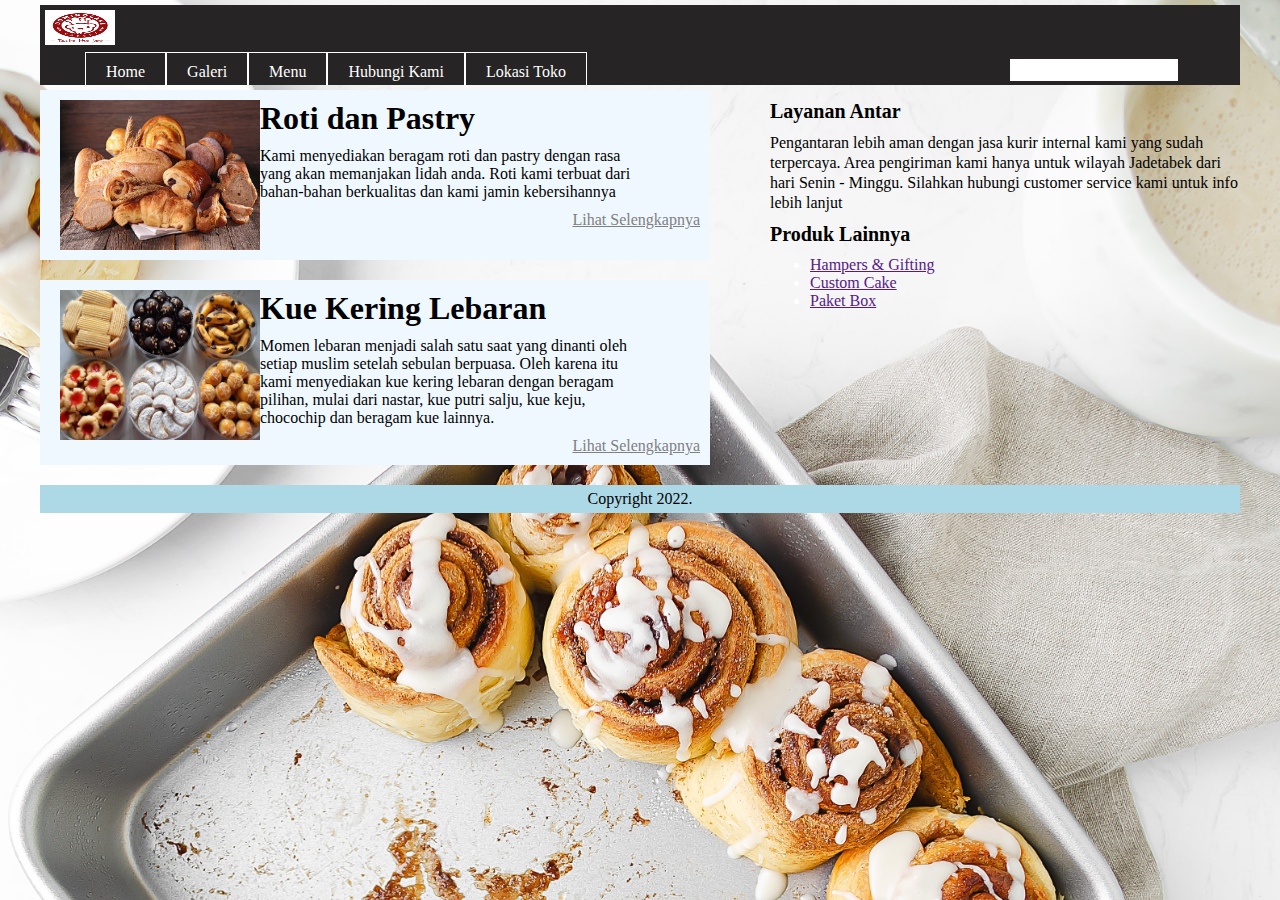
<file: index.html>
<!DOCTYPE html>
<html lang="en">
<head>
    <meta charset="UTF-8">
    <meta http-equiv="X-UA-Compatible" content="IE=edge">
    <meta name="viewport" content="width=device-width, initial-scale=1.0">
    <title>Domino Cake</title>
    <link rel="stylesheet" href="Style.css">
</head>
<body>

    <div class="container">
        <div class="header">
            <img src="Domino cake.jpg" alt="gambar">

            <ul class="menu-utama">
                <li><a href="Home.html">Home</a></li>
                <li><a href="Galeri.html">Galeri</a></li>
                <li><a href="Menu.html">Menu</a></li>
                <li><a href="Hubungi Kami.html">Hubungi Kami</a></li>
                <li><a href="Lokasi toko.html">Lokasi Toko</a></li>
            </ul>
            <form>
                <input type="text" name="cari">
            </form>
        </div>

        <div class="daftar-content">
            <div id="content">
                <img src="Roti dan Pastry.jpg" alt="gambar">
                <h1>Roti dan Pastry</h1>
                <p>Kami menyediakan beragam roti dan pastry dengan rasa yang akan memanjakan lidah anda. Roti kami terbuat dari bahan-bahan berkualitas dan kami jamin kebersihannya</p>
                <a href="">Lihat Selengkapnya</a>
            </div>
            <div id="content">
                <img src="Kue Kering Lebaran.jpg" alt="gambar">
                <h1>Kue Kering Lebaran</h1>
                <p>Momen lebaran menjadi salah satu saat yang dinanti oleh setiap muslim setelah sebulan berpuasa. Oleh karena itu kami menyediakan kue kering lebaran dengan beragam pilihan, mulai dari nastar, kue putri salju, kue keju, chocochip dan beragam kue lainnya.</p>
                <a href="">Lihat Selengkapnya</a>
            </div>

        </div>

        <div class="sidebar">
            <h2>Layanan Antar</h2> 
            <p>Pengantaran lebih aman dengan jasa kurir internal kami yang sudah terpercaya. Area pengiriman kami hanya untuk wilayah Jadetabek dari hari Senin - Minggu. Silahkan hubungi customer service kami untuk info lebih lanjut</p>
            <h2>Produk Lainnya</h2>
            <ul>
                <li><a href="">Hampers & Gifting</a></li>
                <li><a href="">Custom Cake</a></li> 
                <li><a href="">Paket Box</a></li>                          
            </ul>
        </div>

        <div class="footer">
            <p>Copyright 2022.</p>
        </div>
    </div>
    
</body>
</html>
</file>
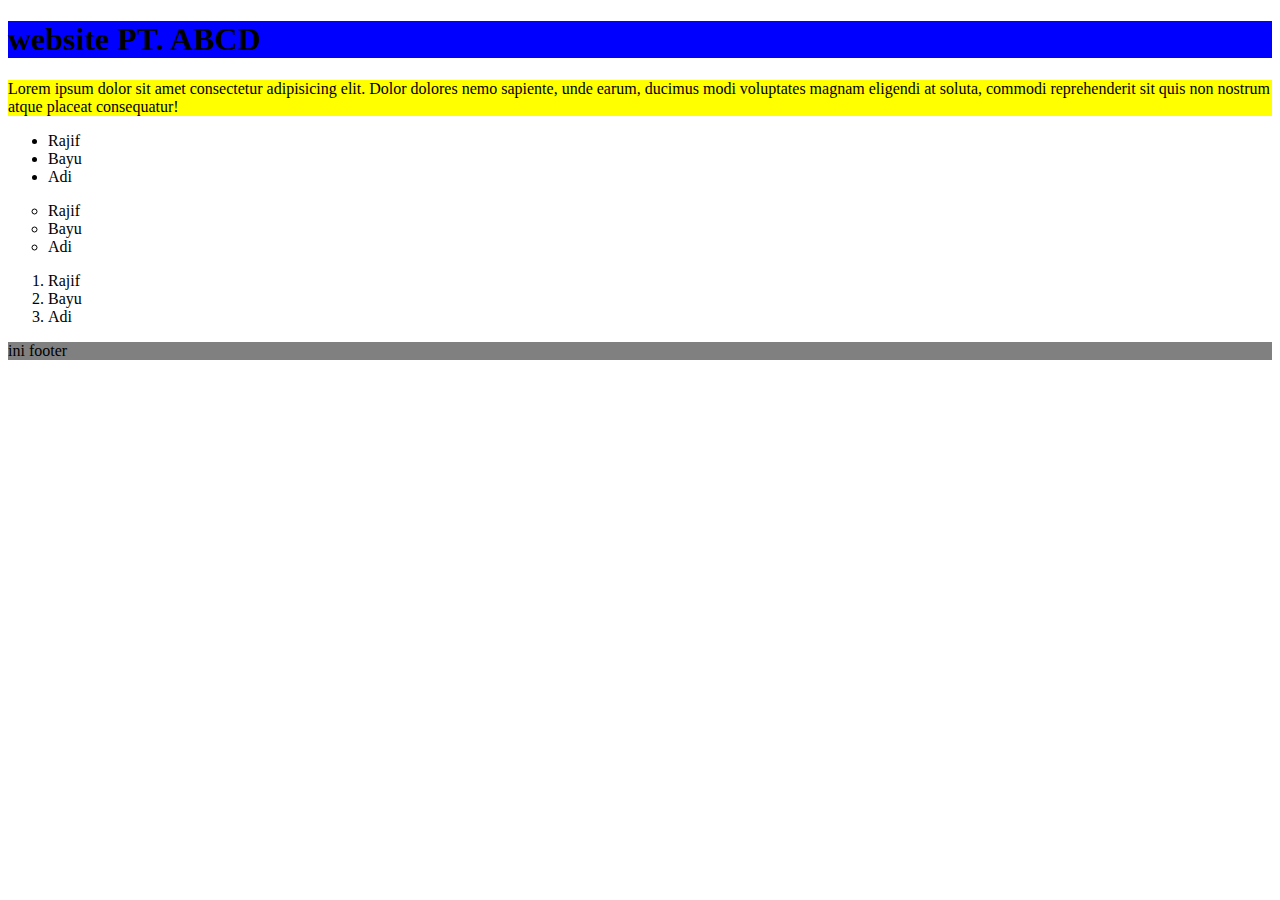
<file: Div.html>
<!DOCTYPE html>
<html lang="en">
<head>
    <meta charset="UTF-8">
    <meta http-equiv="X-UA-Compatible" content="IE=edge">
    <meta name="viewport" content="width=
    , initial-scale=1.0">
    <title>Document</title>
</head>
<body>
    
    <div class="header" style="background-color: blue">
        <h1>website PT. ABCD</h1>
    </div>
    <div class="content" style="background-color: yellow">
        <p>Lorem ipsum dolor sit amet consectetur adipisicing elit. Dolor dolores nemo sapiente, unde earum, ducimus modi voluptates magnam eligendi at soluta, commodi reprehenderit sit quis non nostrum atque placeat consequatur!</p>
    </div>
    <div class="sidebar"></div>
        <ul>
            <li>Rajif</li>
            <li>Bayu</li>
            <li>Adi</li>
        </ul>
        <ul style="list-style-type: circle;">
            <li>Rajif</li>
            <li>Bayu</li>
            <li>Adi</li>
        </ul>
        <ol>
            <li>Rajif</li>
            <li>Bayu</li>
            <li>Adi</li>
        </ol>
    </div>
    <div class="footer" style="background-color: gray">
        <p>ini footer</p>
    </div>

</body>
</html>
</file>
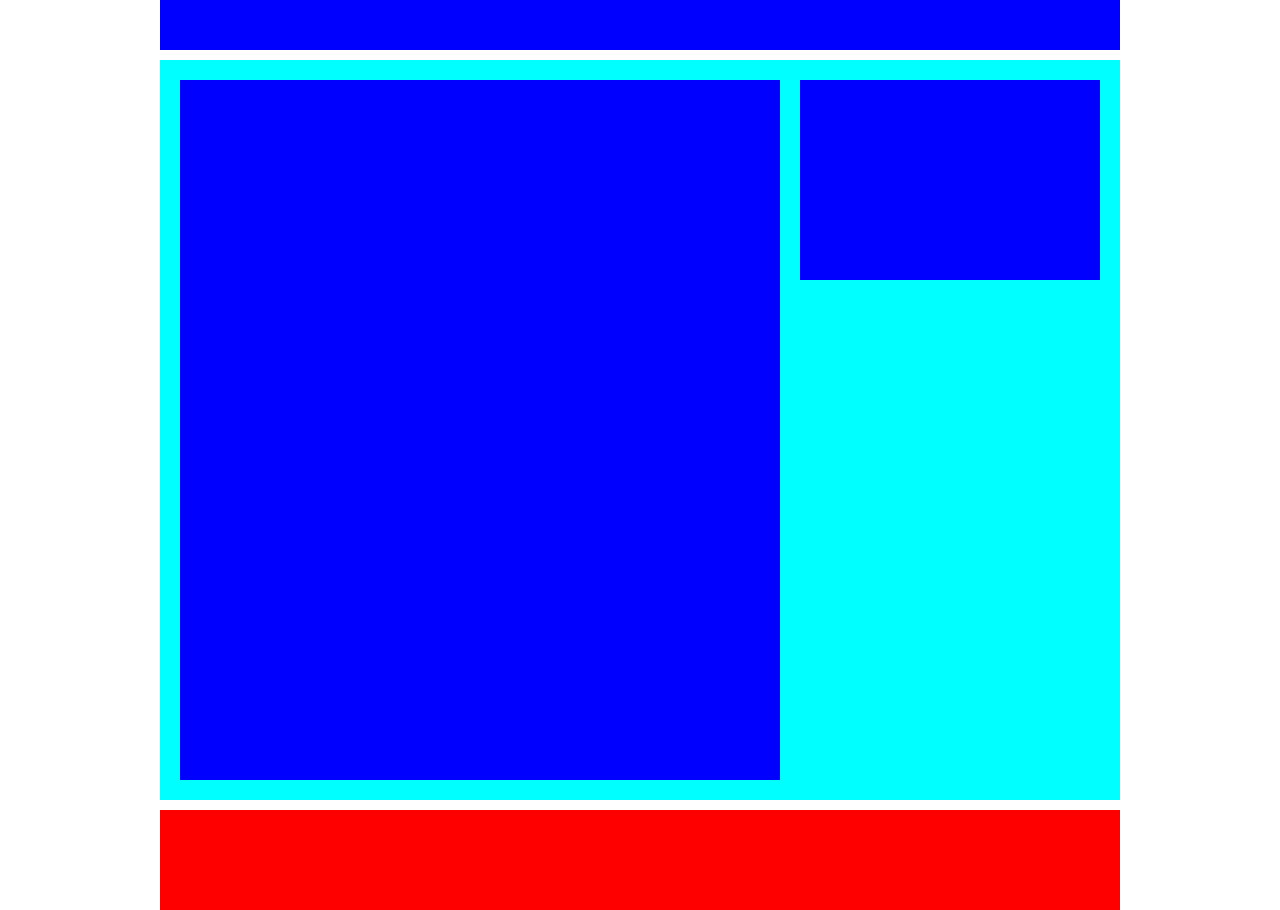
<file: float.html>
<!DOCTYPE html>
<html lang="en">
<head>
    <meta charset="UTF-8">
    <meta http-equiv="X-UA-Compatible" content="IE=edge">
    <meta name="viewport" content="width=device-width, initial-scale=1.0">
    <title>Document</title>
    <link rel="stylesheet" href="float.css">
</head>
<body>

    <!-- <img src="img/Roti 3.jpeg" alt="gambar" height="200" width="200"> 
    <p>Lorem ipsum dolor sit amet consectetur adipisicing elit. Placeat eaque dicta quia qui tempore possimus iusto impedit autem, ad dignissimos! Sapiente repellendus numquam ducimus ipsum? Ex error harum tenetur architecto.</p> -->

    <div class="wrapper">
        <div class="header"></div>
        <div class="content">
            <div id="berita"></div>
            <div id="sidebar"></div>    
        </div>
        <div class="footer"></div>   
    </div>
    
</body>
</html>
</file>
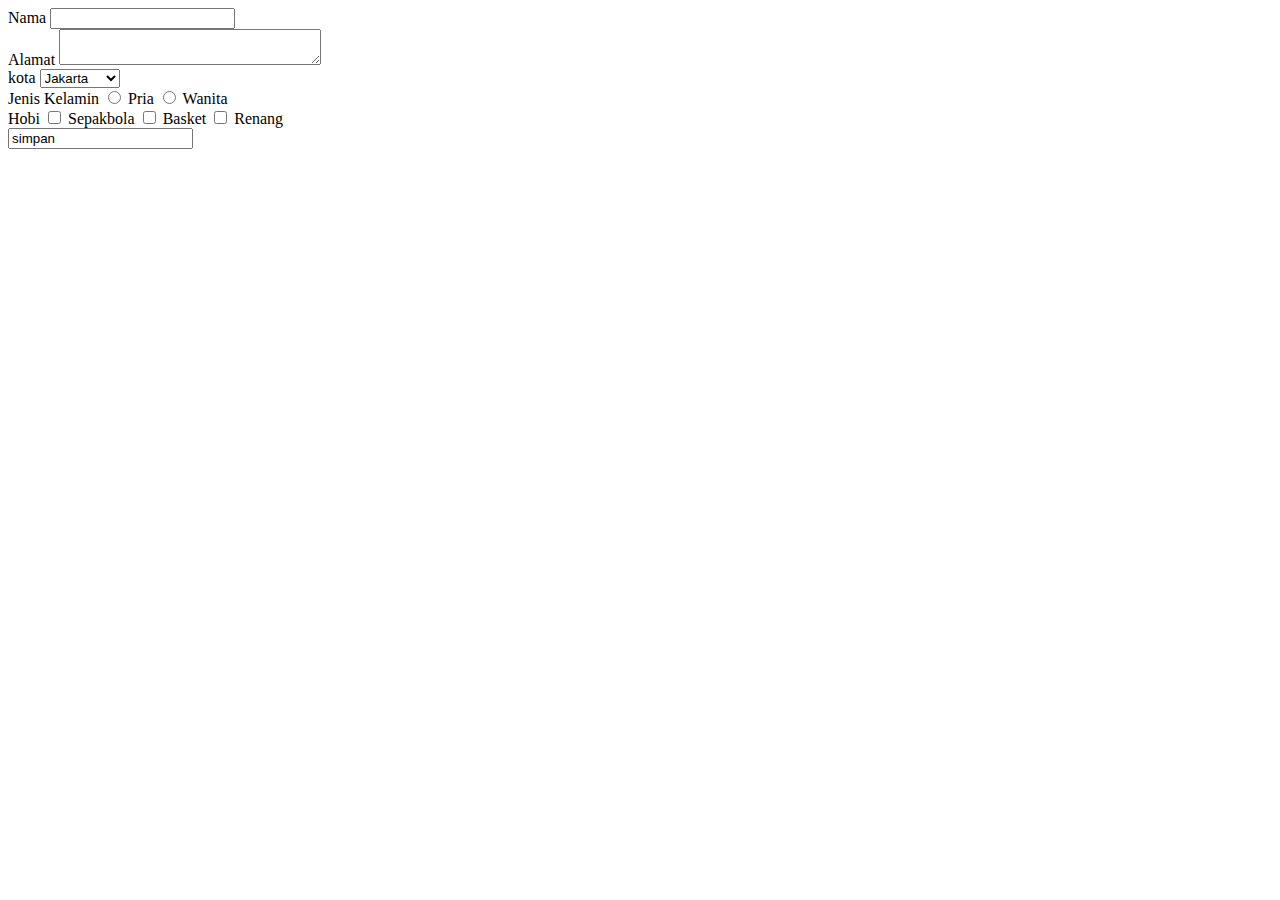
<file: form.html>
<!DOCTYPE html>
<html lang="en">
<head>
    <meta charset="UTF-8">
    <meta http-equiv="X-UA-Compatible" content="IE=edge">
    <meta name="viewport" content="width=device-width, initial-scale=1.0">
    <title>Form Pendaftaran Siswa SMK 2</title>
</head>
<body>
    
    <form>
        <label for="nama">Nama</label>
        <input type="text" name="nama">
        <br>
        <label for="alamat">Alamat</label>
        <textarea name="alamat" id="alamat" cols="30" </textarea></textarea>
        <br>
        <label for="kota">kota</label>
        <select name="kota" id="kota">
            <option value="jakarta">Jakarta</option>
            <option value="Bandung">Bandung</option>
            <option value="surabaya">Surabaya</option>
        </select>
        <br>
        <label for="jk">Jenis Kelamin</label>
        <input type="radio" name="jk"> Pria
        <input type="radio" name="jk"> Wanita
        <br>
        <label for="hobi">Hobi</label>
        <input type="checkbox" name="sepakbola"> Sepakbola
        <input type="checkbox" name="basket"> Basket
        <input type="checkbox" name="renang"> Renang
        <br>
        <input type="botton" name="botton" value="simpan">


    </form>
</body>
</html>
</file>
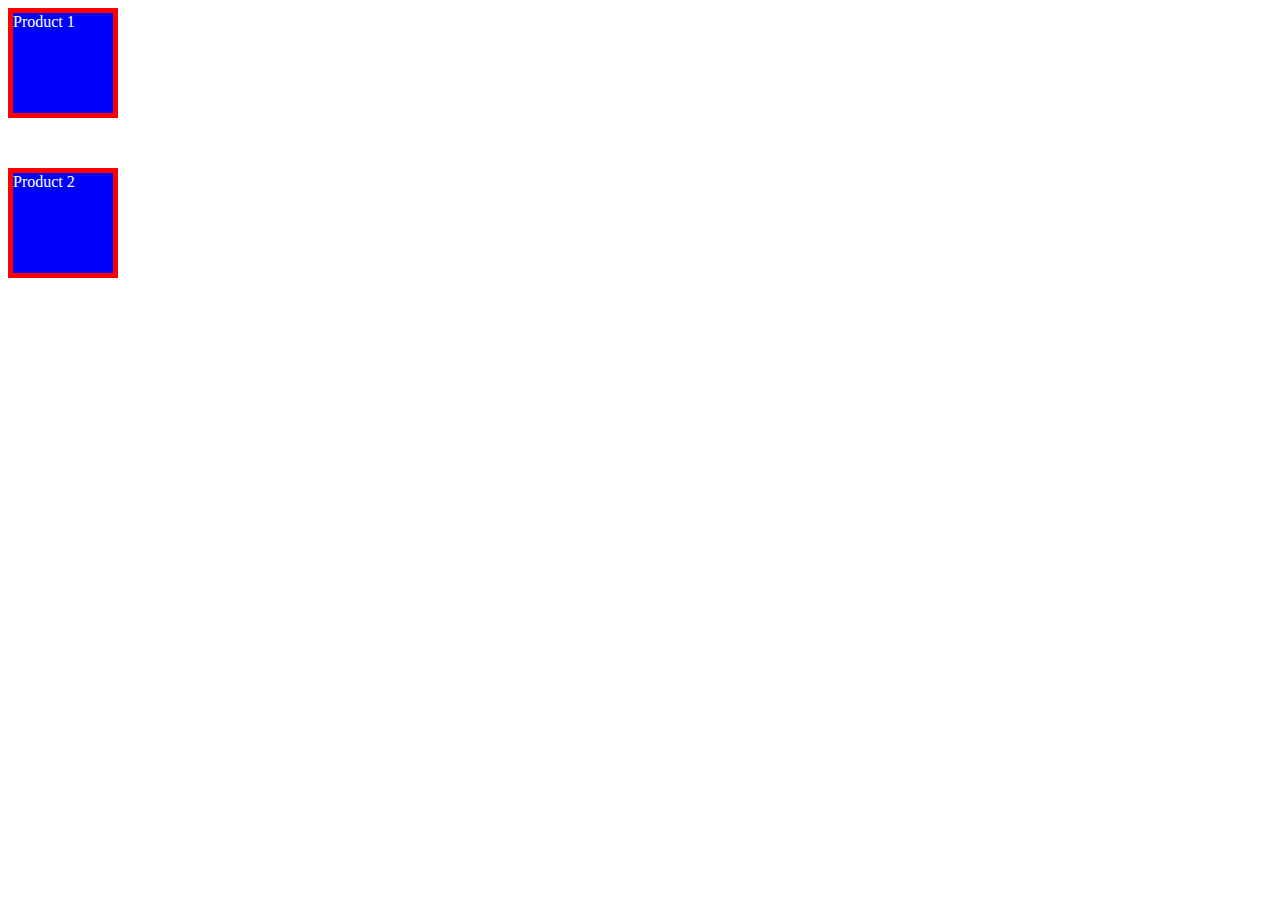
<file: Latihan.html>
<!DOCTYPE html>
<html lang="en">
<head>
    <meta charset="UTF-8">
    <meta http-equiv="X-UA-Compatible" content="IE=edge">
    <meta name="viewport" content="width=device-width, initial-scale=1.0">
    <title>Document</title> 
    <style>
        .box{
            background-color: blue;
            height: 100px;
            width: 100px;
            color: white;
            margin-bottom: 50px;
            border: 5px solid red        
        }
    </style>   
</head>
<body>

   <div class="box">
        Product 1
   </div>
   <div class="box">
        Product 2
   </div>
    
</body>
</html>
</file>
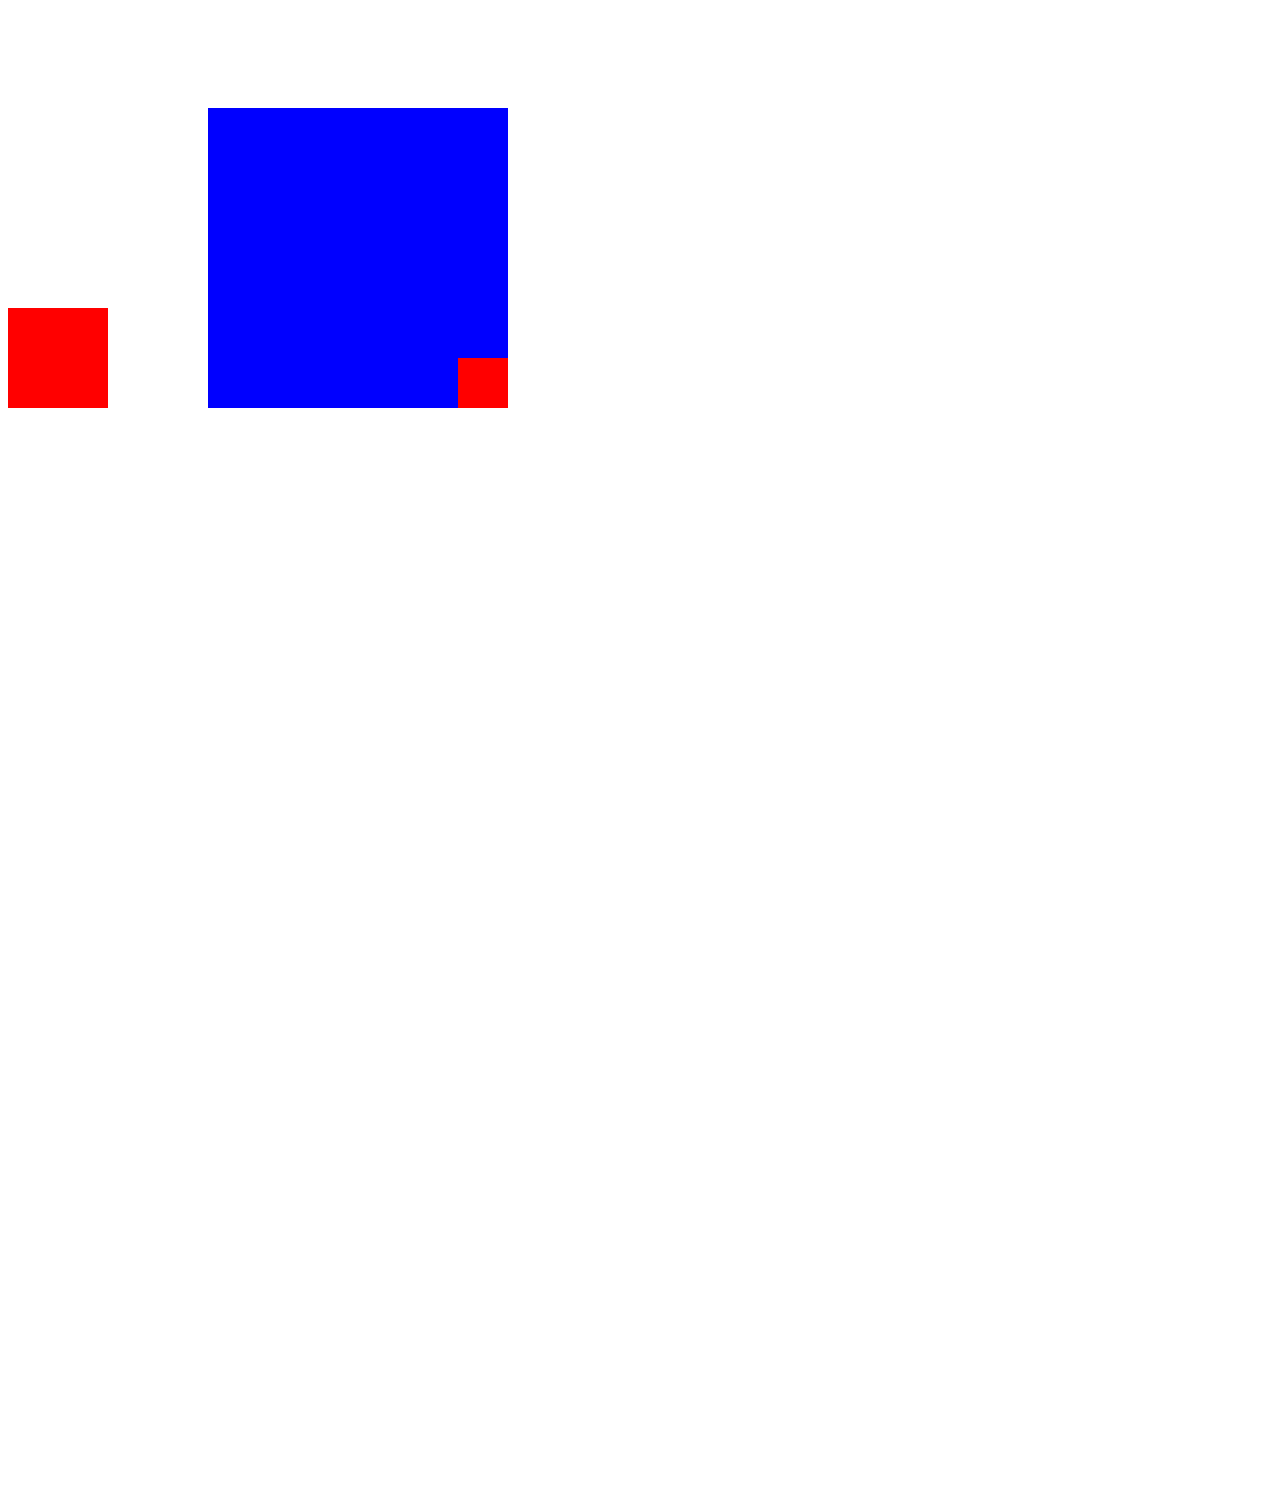
<file: positioning.html>
<!DOCTYPE html>
<html lang="en">
<head>
    <meta charset="UTF-8">
    <meta http-equiv="X-UA-Compatible" content="IE=edge">
    <meta name="viewport" content="width=device-width, initial-scale=1.0">
    <title>Document</title>
    <link rel="stylesheet" href="positioning.css">
</head>
<body>

    <div class="kotak">
        <div class="kotak1">

        </div>
    </div>

    <div class="data"></div>
    
</body>
</html>
</file>
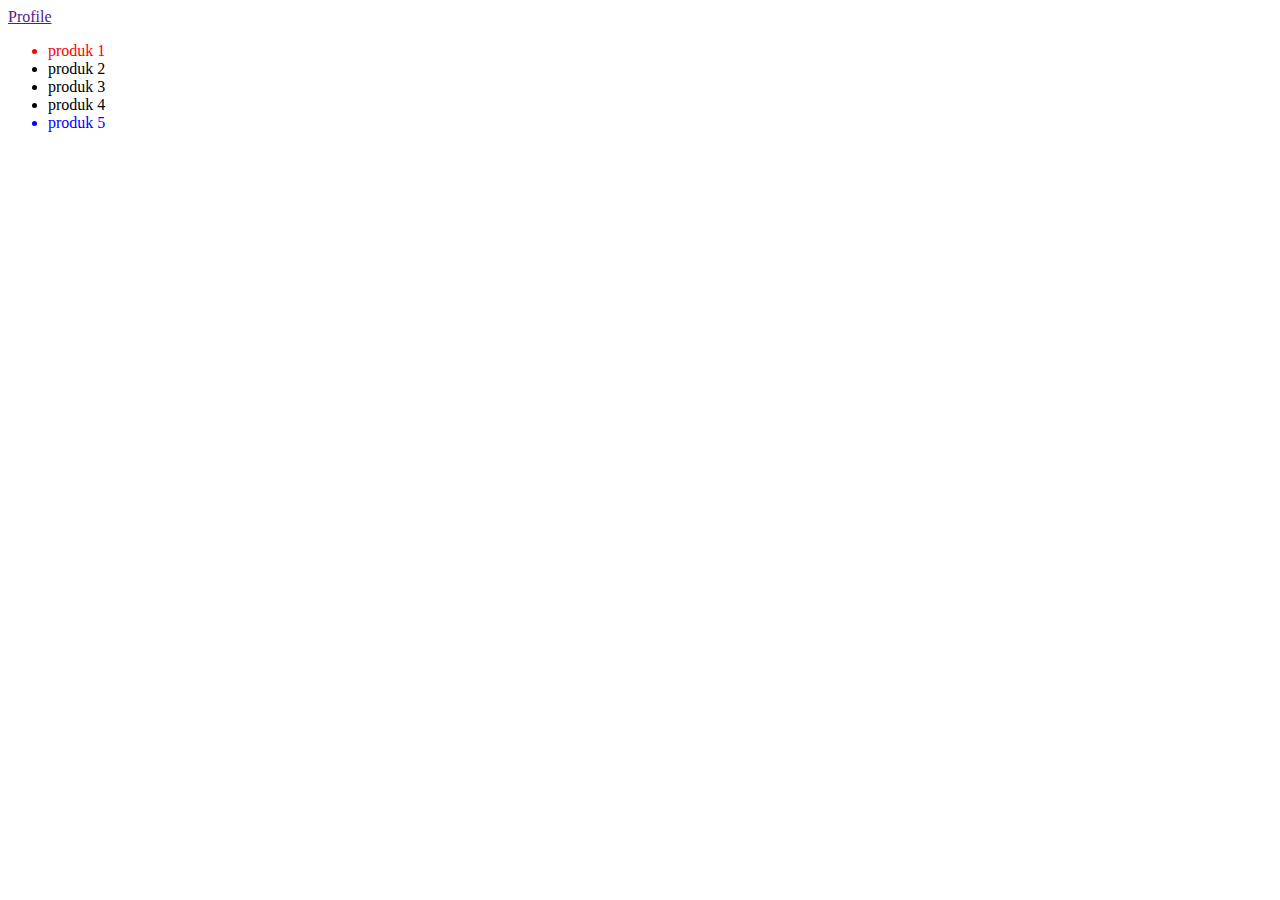
<file: pseudo.html>
<!DOCTYPE html>
<html lang="en">
<head>
    <meta charset="UTF-8">
    <meta http-equiv="X-UA-Compatible" content="IE=edge">
    <meta name="viewport" content="width=
    , initial-scale=1.0">
    <title>Document</title>
    <link rel="stylesheet" href="pseudo.css">
</head>
<body>
    
    <a href="">Profile</a>

    <ul>
        <li>produk 1</li>
        <li>produk 2</li>
        <li>produk 3</li>
        <li>produk 4</li>
        <li>produk 5</li>
    </ul>


</body>
</html>
</file>
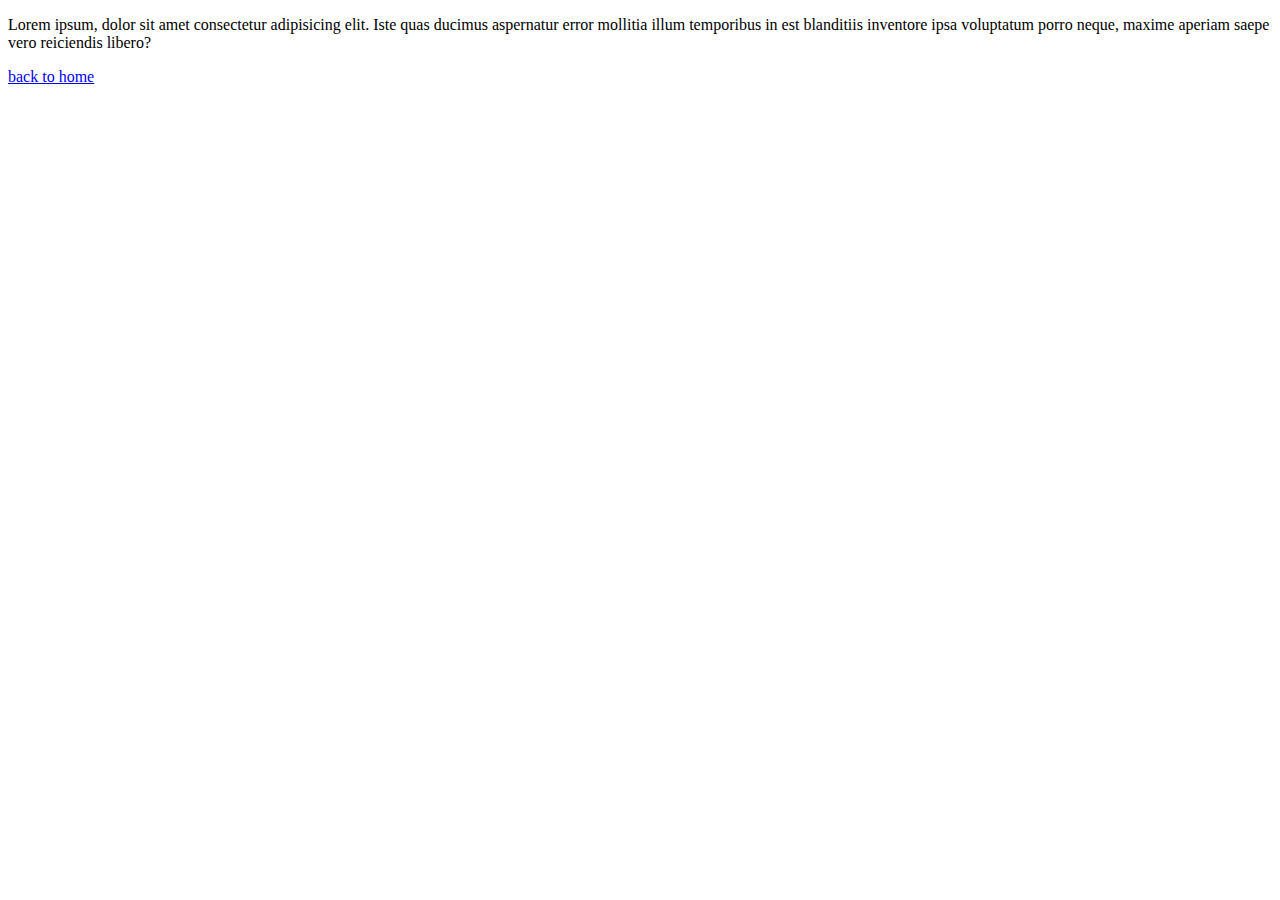
<file: sate.html>
<!DOCTYPE html>
<html lang="en">
<head>
    <meta charset="UTF-8">
    <meta http-equiv="X-UA-Compatible" content="IE=edge">
    <meta name="viewport" content="width=device-width, initial-scale=1.0">
    <title>sate ayam</title>
</head>
<body>

   <p>Lorem ipsum, dolor sit amet consectetur adipisicing elit. Iste quas ducimus aspernatur error mollitia illum 
    temporibus in est blanditiis inventore ipsa voluptatum porro neque, maxime aperiam saepe vero reiciendis libero?</p>
   <a href="index.html">back to home</a>
</body>
</html>
</file>
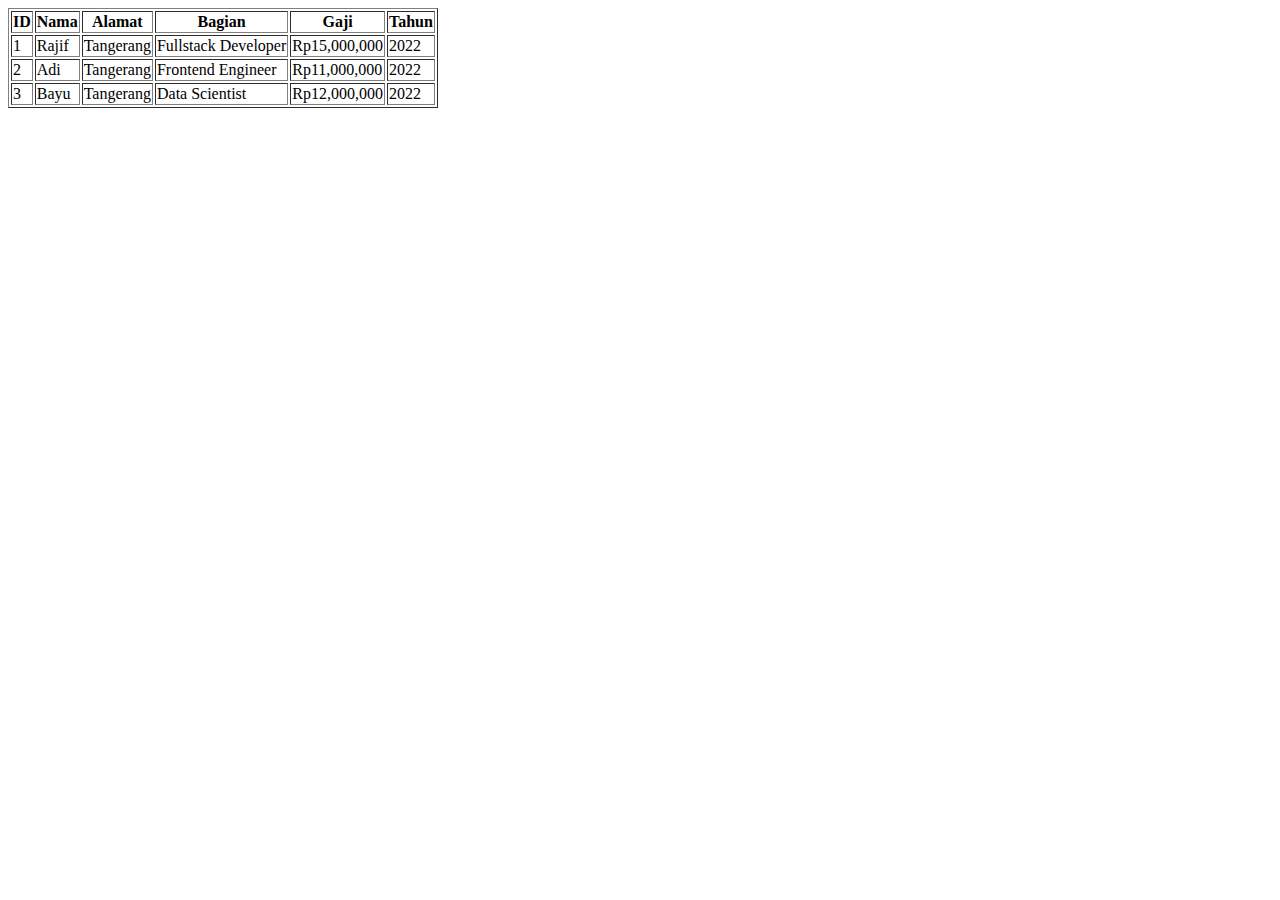
<file: table.html>
<!DOCTYPE html>
<html lang="en">
<head>
    <meta charset="UTF-8">
    <meta http-equiv="X-UA-Compatible" content="IE=edge">
    <meta name="viewport" content="width=device-width, initial-scale=1.0">
    <title>Document</title>
</head>
<body>

    <table border="1">
        <thead>
            <tr>
                <th>ID</th>
                <th>Nama</th>
                <th>Alamat</th>
                <th>Bagian</th>
                <th>Gaji</th>
                <th>Tahun</th>
            </tr>
        </thead>
        <tbody>
            <tr>
                <td>1</td>
                <td>Rajif</td>
                <td>Tangerang</td>
                <td>Fullstack Developer</td>
                <td>Rp15,000,000</td>
                <td>2022</td>                
            </tr>
            <tr>
                <td>2</td>
                <td>Adi</td>
                <td>Tangerang</td>
                <td>Frontend Engineer</td>
                <td>Rp11,000,000</td>
                <td>2022</td>                
            </tr>
            <tr>
                <td>3</td>
                <td>Bayu</td>
                <td>Tangerang</td>
                <td>Data Scientist</td>
                <td>Rp12,000,000</td>
                <td>2022</td>                
            </tr>
        </tbody>
    </table>
    
</body>
</html>
</file>
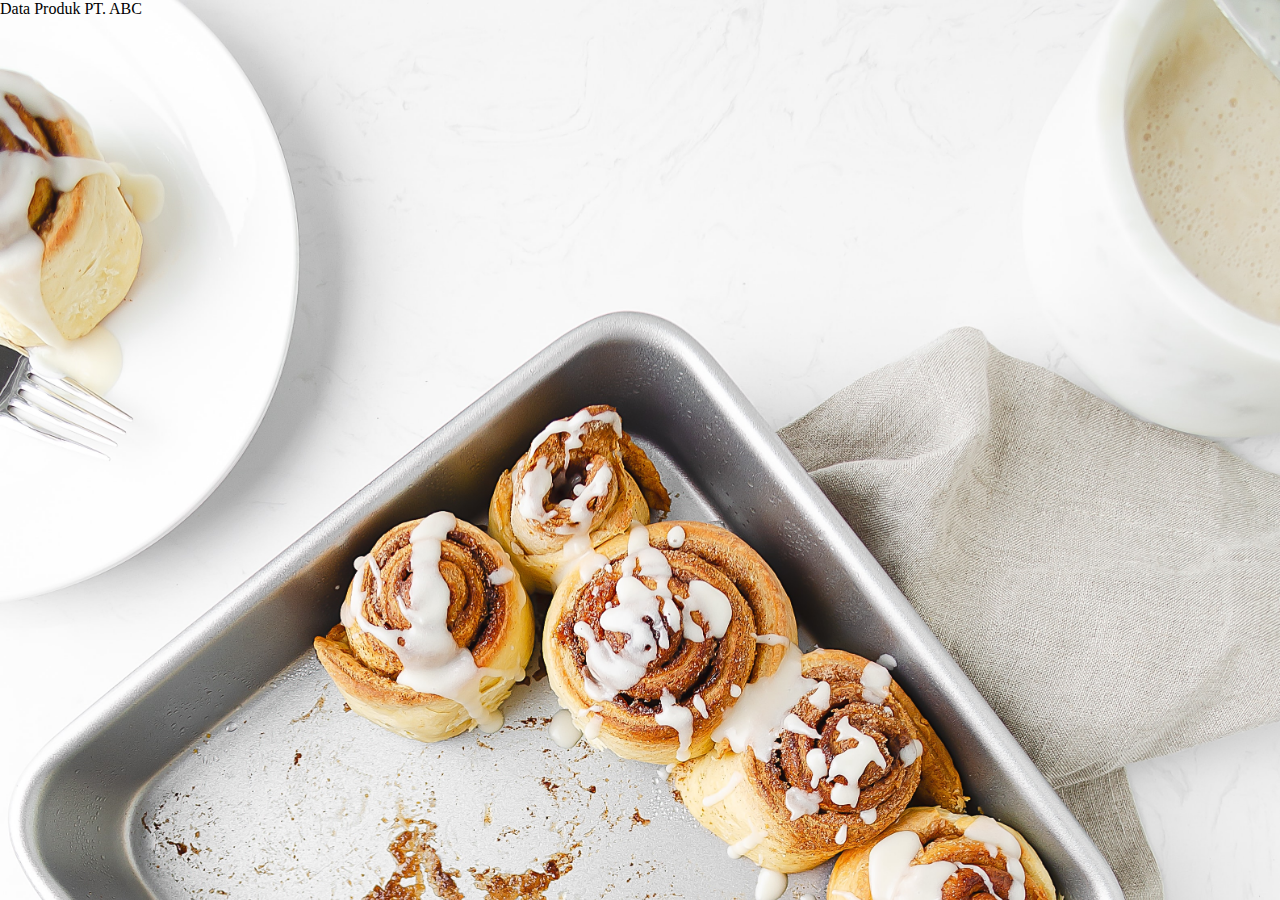
<file: typography.html>
<!DOCTYPE html>
<html lang="en">
<head>
    <meta charset="UTF-8">
    <meta http-equiv="X-UA-Compatible" content="IE=edge">
    <meta name="viewport" content="width=device-width, initial-scale=1.0">
    <title>Document</title>
    <link rel="stylesheet" href="Style.css">
</head>
<body>

    <p>Data Produk PT. ABC</p>

    <div class="data">
        
    </div>
    
</body>
</html>
</file>
<file: Style.css>
*{
    margin: 0 auto;
    padding: 0 auto;
    font-family: 'Times New Roman', Times, serif;
}

body{
    background-image: url("Cake2.jpg");
    background-size:cover;
}

.container{
    width: 1200px;
    margin: 0 auto;
    overflow: hidden;
}

.header{
    background-color: rgb(38, 36, 36);
    height: 70px;
    width: 100%;
    padding: 5px;
    margin: 5px 0;
    overflow: hidden;
}

.header img{
    width: 70px;
    height: 35px;
}

.header .menu-utama{
    margin-top: 3px;
    list-style: none;
}

.header .menu-utama li{
    float: left;
    padding: 10px 20px; 
    border: 1px solid white;
}

.header .menu-utama li a{
    color: white;
    text-decoration: none;
}

.header form{
    margin-left: 50px;
    float: right;
    padding: 7px;
    margin-right: 10px;
}

.header form input{
    border: none;
    height: 20px;
    margin-right: 50px;
}

.daftar-content{
    width: 670px;
    float: left;
}

.daftar-content #content{
    background-color: aliceblue;
    padding: 10px;
    margin-bottom: 20px;
    overflow: hidden;
}

.daftar-content #content img{
    float: left;
    margin-left: 10px;
    width: 200px;
    height: 150px;
}

.daftar-content #content b{
    color: black;
    padding: 3px;
    font-size: 10px
    font-weight: bold;
    margin-right: 15px;
}

.daftar-content #content p{
    margin: 10px 0;
    margin-right: 50px;
}

.daftar-content #content a{
    text-align: right;
    color: grey;
    display: block;
}

.sidebar{
    width: 470px;
    float: right;
}

.sidebar h2{
    font-size: 20px;
    margin: 10px 0;
}

.sidebar p{
    line-height: 20px;
    color: black;
}

.sidebar ul li{
    color: white;
    text-decoration: none;
}

.footer{
    clear: both;
    text-align: center;
    padding: 5px;
    margin: 20px 0;
    background-color: lightblue;
}
</file>
<file: float.css>
*{
    margin: 0;
    padding: 0;
}

.wrapper{
    width: 960px;
    margin: 0 auto;
}
.header{
    width: 100%;
    height: 50px;
    background: blue;
    margin-bottom: 10px;
}
.content{
    padding: 20px;
    background: aqua;
    margin-bottom: 10px;
    overflow: hidden;
}

#berita{
    width: 600px;
    height: 700px;
    background: blue;
    float: left;
}

#sidebar{
    width: 300px;
    height: 200px;
    background: blue;
    float: right;
}

.footer{
    width: 100%;
    height: 100px;
    background: red
}
</file>
<file: positioning.css>
*{
    height: 1500px;
}

.kotak{
    width: 300px;
    height: 300px;
    background-color: blue;
    top: 100px;
    left: 200px;
    position: relative;
}

.kotak1{
    width: 50px;
    height: 50px;
    background-color: red;
    bottom: 0;
    right: 0;
    position: absolute;
}

.data{
    width: 100px;
    height: 100px;
    background-color: red;
    position: fixed;
}
</file>
<file: pseudo.css>
a:hover{
    color: yellow;
}

ul li:first-child{
    color: red;
}

ul li:last-child{
    color: blue;
}
</file>
